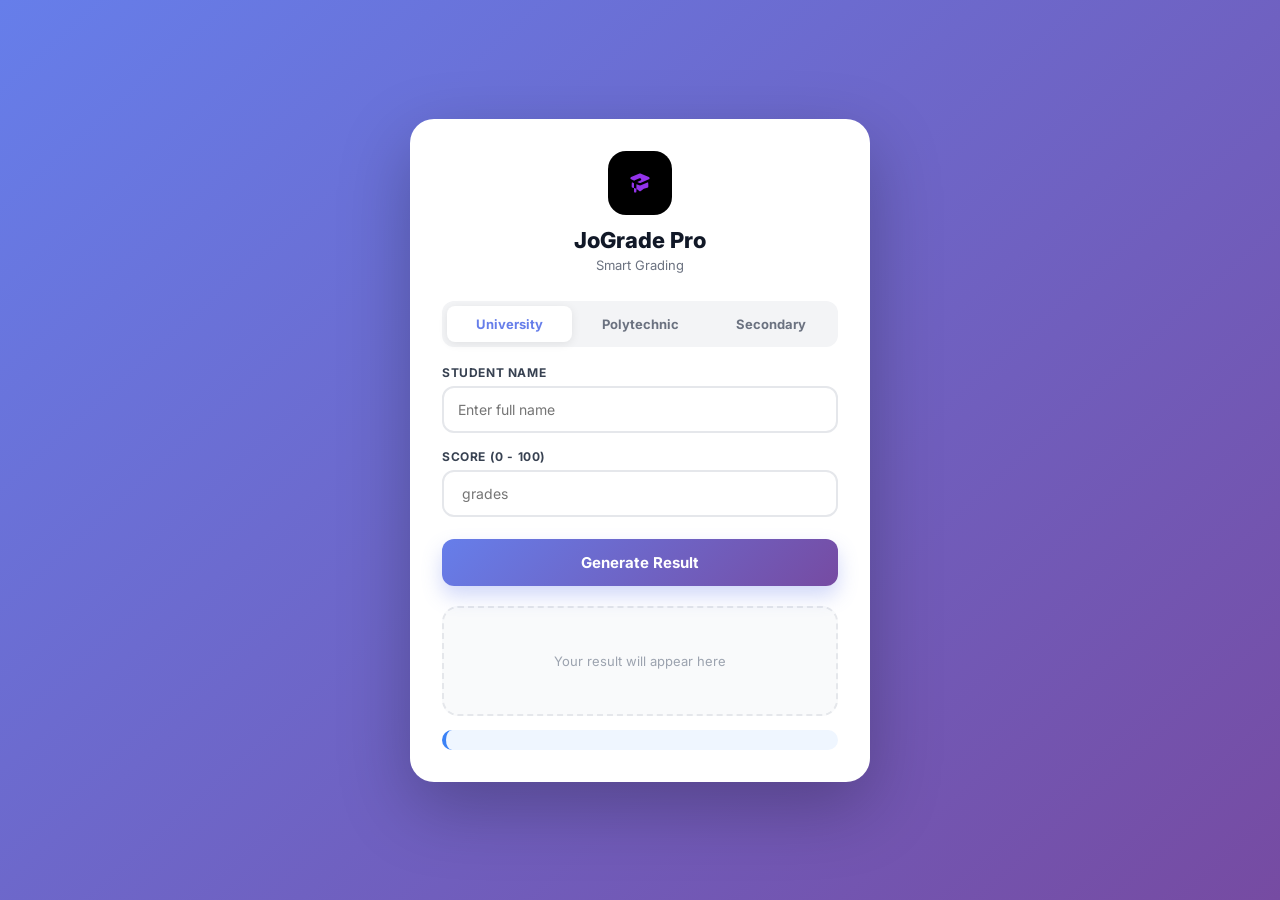
<file: jograde.html>
<!DOCTYPE html>
<html lang="en">
<head>
  <meta charset="UTF-8" />
  <meta name="viewport" content="width=device-width, initial-scale=1.0" />
  <title>JoGrade Pro</title>
  <link rel="stylesheet" href="style.css" />
</head>
<body>
  <div class="wrapper">
    <div class="edu-card">
      
      <div class="header">
        <div class="logo"><img src="svgexport-1.svg" alt="" width=""></div>
        <h2>JoGrade Pro</h2>
        <p>Smart Grading </p>
      </div>

      <div class="tabs">
        <button class="tab active" onclick="setLevel('university', this)">University</button>
        <button class="tab" onclick="setLevel('polytechnic', this)">Polytechnic</button>
        <button class="tab" onclick="setLevel('secondary', this)">Secondary</button>
      </div>

      <label>Student Name</label>
      <input type="text" id="nameInput" placeholder="Enter full name"/>

      <label>Score (0 - 100)</label>
      <input type="number" id="scoreInput" placeholder=" grades" oninput="livePreview()" />

      <button class="main-btn" onclick="checkGrade()">Generate Result</button>

      <div id="display">
        <div class="empty">
          <span>Your result will appear here</span>
        </div>
      </div>

      <div id="scaleInfo" class="scale-info"></div>

    </div>
  </div>

  <script src="script.js"></script>
</body>
</html>
</file>
<file: style.css>
@import url('https://fonts.googleapis.com/css2?family=Inter:wght@400;600;700;800&display=swap');

*{
  margin:0;
  padding:0;
  box-sizing:border-box;
  font-family:'Inter', sans-serif;
}

body{
  background: linear-gradient(138deg, #667eea 0%, #764ba2 100%);
  min-height:100vh;
  display:flex;
  justify-content:center;
  align-items:center;
  padding:20px;
}

.wrapper{
  width:100%;
  max-width:420px;
}

.edu-card{
  background:#ffffff;
  padding:32px;
  border-radius:24px;
  box-shadow: 0 25px 70px rgba(0,0,0,0.25);
  animation: pop 0.4s ease;
}

@keyframes pop{
  from{
     opacity:0;
      transform:translateY(15px) scale(0.98);
     }
  to{
     opacity:1;
      transform:translateY(0) scale(1);
     }
}

.header{
  text-align:center;
  margin-bottom:28px;
}

.logo{
  width:64px;
  height:64px;
  background: black;
  border-radius:18px;
  display:flex;
  align-items:center;
  justify-content:center;
  font-size:30px;
  margin:0 auto 12px;
}

.header h2{
  font-size:22px;
  font-weight:800;
  color:#111827;
}

.header p{
  font-size:13px;
  color:#6b7280;
  margin-top:4px;
}

.tabs{
  display:flex;
  gap:6px;
  background:#f3f4f6;
  padding:5px;
  border-radius:12px;
  margin-bottom:18px;
}

.tab{
  flex:1;
  padding:10px 5px;
  border:none;
  background:transparent;
  border-radius:8px;
  font-size:13px;
  font-weight:700;
  cursor:pointer;
  color:#6b7280;
  transition:0.25s;
}

.tab.active{
  background:white;
  color:#667eea;
  box-shadow:0 2px 10px rgba(0,0,0,0.08);
}

label{
  display:block;
  font-size:12px;
  font-weight:700;
  color:#374151;
  margin-top:16px;
  margin-bottom:6px;
  text-transform:uppercase;
  letter-spacing:0.6px;
}

input{
  width:100%;
  padding:13px 14px;
  border:2px solid #e5e7eb;
  border-radius:12px;
  outline:none;
  font-size:14px;
  transition:0.25s;
}

input:focus{
  border-color:#667eea;
  box-shadow:0 0 0 4px rgba(102,126,234,0.15);
}

.main-btn{
  width:100%;
  padding:14px;
  margin-top:22px;
  background: linear-gradient(135deg, #667eea, #764ba2);
  color:white;
  border:none;
  border-radius:12px;
  font-weight:700;
  font-size:15px;
  cursor:pointer;
  box-shadow:0 10px 20px rgba(102,126,234,0.3);
  transition:0.25s;
}

.main-btn:hover{
  transform:translateY(-2px);
  box-shadow:0 14px 28px rgba(102,126,234,0.35);
}

.main-btn:active{
  transform:translateY(0);
}

#display{
  margin-top:20px;
  background:#f9fafb;
  border:2px dashed #e5e7eb;
  border-radius:16px;
  padding:22px;
  text-align:center;
  min-height:110px;
  display:flex;
  align-items:center;
  justify-content:center;
}

#display.has-result{
  background:white;
  border-style:solid;
  border-color:#e5e7eb;
  box-shadow:0 8px 20px rgba(0,0,0,0.06);
}

.empty{
  display:flex;
  flex-direction:column;
  align-items:center;
  gap:8px;
  color:#9ca3af;
  font-size:13px;
}

.empty-icon{
  font-size:42px
  
}

.scale-info{
  margin-top:14px;
  background:#eff6ff;
  border-left:4px solid #3b82f6;
  padding:10px 12px;
  border-radius:10px;
  font-size:11px;
  color:#1e40af;
  text-align:center;
  line-height:1.5;
}

.grade-circle{
  width:72px;
  height:72px;
  border-radius:50%;
  display:flex;
  align-items:center;
  justify-content:center;
  font-size:28px;
  font-weight:800;
  margin:0 auto 10px;
  color:white;
}
@media (max-width: 480px){
  body{
    padding:12px;
    align-items:flex-start;
    padding-top:30px;
  }
  .wrapper{
    max-width:100%;
  }
  .edu-card{
    padding:22px;
    border-radius:18px;
  }
  .header h2{
    font-size:19px;
  }
  .tab{
    font-size:11px;
  }
}

@media (min-width: 768px){
  .wrapper{
    max-width:460px;
  }
}
</file>
